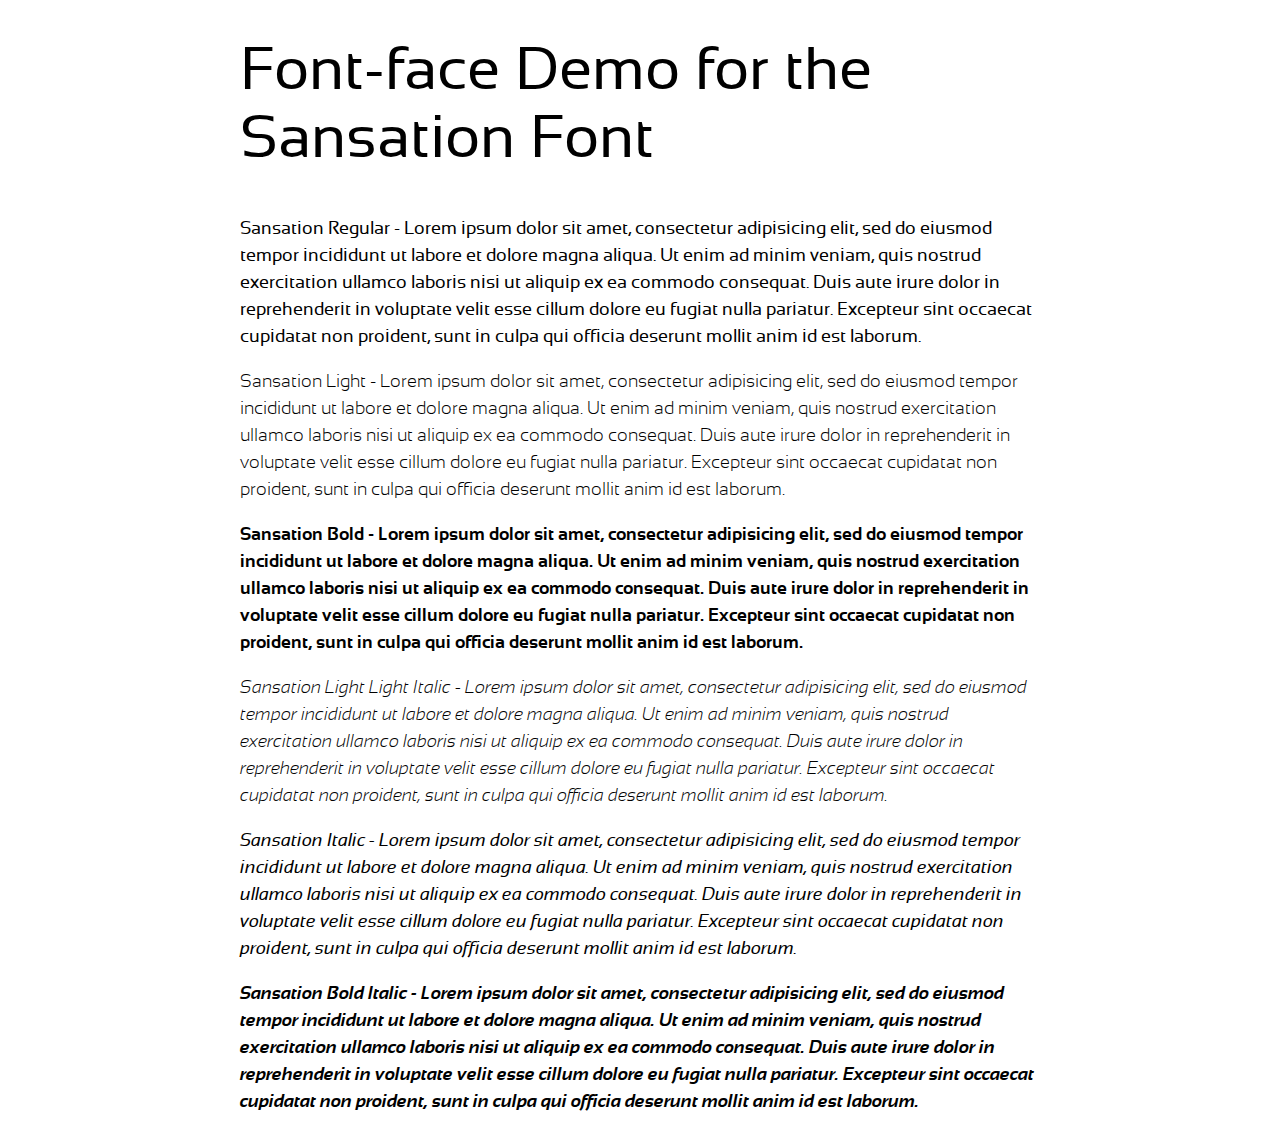
<file: css/fonts/Sansation/demo.html>
<!DOCTYPE html PUBLIC "-//W3C//DTD XHTML 1.0 Strict//EN"
	"http://www.w3.org/TR/xhtml1/DTD/xhtml1-strict.dtd">

<html xmlns="http://www.w3.org/1999/xhtml" xml:lang="en" lang="en">
<head>
	<meta http-equiv="Content-Type" content="text/html; charset=utf-8"/>

	<title>Font Face Demo</title>
	<link rel="stylesheet" href="stylesheet.css" type="text/css" charset="utf-8">
	<style type="text/css" media="screen">
		h1.fontface {font: 60px/68px 'SansationRegular', Arial, sans-serif;letter-spacing: 0;}

		p.style1 {font: 18px/27px 'SansationRegular', Arial, sans-serif;}
		p.style2 {font: 18px/27px 'SansationLight', Arial, sans-serif;}
		p.style3 {font: 18px/27px 'SansationBold', Arial, sans-serif;}
		p.style4 {font: 18px/27px 'SansationLightLightItalic', Arial, sans-serif;}
		p.style5 {font: 18px/27px 'SansationItalic', Arial, sans-serif;}
		p.style6 {font: 18px/27px 'SansationBoldItalic', Arial, sans-serif;}
		
		#container {
			width: 800px;
			margin-left: auto;
			margin-right: auto;
		}
	</style>
</head>

<body>
	<div id="container">
		<h1 class="fontface">Font-face Demo for the Sansation Font</h1>
	
	 

	<p class="style1">Sansation Regular - Lorem ipsum dolor sit amet, consectetur adipisicing elit, sed do eiusmod tempor incididunt ut labore et dolore magna aliqua. Ut enim ad minim veniam, quis nostrud exercitation ullamco laboris nisi ut aliquip ex ea commodo consequat. Duis aute irure dolor in reprehenderit in voluptate velit esse cillum dolore eu fugiat nulla pariatur. Excepteur sint occaecat cupidatat non proident, sunt in culpa qui officia deserunt mollit anim id est laborum.</p>

	 

	<p class="style2">Sansation Light - Lorem ipsum dolor sit amet, consectetur adipisicing elit, sed do eiusmod tempor incididunt ut labore et dolore magna aliqua. Ut enim ad minim veniam, quis nostrud exercitation ullamco laboris nisi ut aliquip ex ea commodo consequat. Duis aute irure dolor in reprehenderit in voluptate velit esse cillum dolore eu fugiat nulla pariatur. Excepteur sint occaecat cupidatat non proident, sunt in culpa qui officia deserunt mollit anim id est laborum.</p>

	 

	<p class="style3">Sansation Bold - Lorem ipsum dolor sit amet, consectetur adipisicing elit, sed do eiusmod tempor incididunt ut labore et dolore magna aliqua. Ut enim ad minim veniam, quis nostrud exercitation ullamco laboris nisi ut aliquip ex ea commodo consequat. Duis aute irure dolor in reprehenderit in voluptate velit esse cillum dolore eu fugiat nulla pariatur. Excepteur sint occaecat cupidatat non proident, sunt in culpa qui officia deserunt mollit anim id est laborum.</p>

	 

	<p class="style4">Sansation Light Light Italic - Lorem ipsum dolor sit amet, consectetur adipisicing elit, sed do eiusmod tempor incididunt ut labore et dolore magna aliqua. Ut enim ad minim veniam, quis nostrud exercitation ullamco laboris nisi ut aliquip ex ea commodo consequat. Duis aute irure dolor in reprehenderit in voluptate velit esse cillum dolore eu fugiat nulla pariatur. Excepteur sint occaecat cupidatat non proident, sunt in culpa qui officia deserunt mollit anim id est laborum.</p>

	 

	<p class="style5">Sansation Italic - Lorem ipsum dolor sit amet, consectetur adipisicing elit, sed do eiusmod tempor incididunt ut labore et dolore magna aliqua. Ut enim ad minim veniam, quis nostrud exercitation ullamco laboris nisi ut aliquip ex ea commodo consequat. Duis aute irure dolor in reprehenderit in voluptate velit esse cillum dolore eu fugiat nulla pariatur. Excepteur sint occaecat cupidatat non proident, sunt in culpa qui officia deserunt mollit anim id est laborum.</p>

	 

	<p class="style6">Sansation Bold Italic - Lorem ipsum dolor sit amet, consectetur adipisicing elit, sed do eiusmod tempor incididunt ut labore et dolore magna aliqua. Ut enim ad minim veniam, quis nostrud exercitation ullamco laboris nisi ut aliquip ex ea commodo consequat. Duis aute irure dolor in reprehenderit in voluptate velit esse cillum dolore eu fugiat nulla pariatur. Excepteur sint occaecat cupidatat non proident, sunt in culpa qui officia deserunt mollit anim id est laborum.</p>

		</div>
</body>
</html>
</file>
<file: css/fonts/Sansation/stylesheet.css>
/* Generated by Font Squirrel (http://www.fontsquirrel.com) on October 15, 2012 09:11:30 AM America/New_York */



@font-face {
    font-family: 'SansationRegular';
    src: url('Sansation_Regular-webfont.eot');
    src: url('Sansation_Regular-webfont.eot?#iefix') format('embedded-opentype'),
         url('Sansation_Regular-webfont.woff') format('woff'),
         url('Sansation_Regular-webfont.ttf') format('truetype'),
         url('Sansation_Regular-webfont.svg#SansationRegular') format('svg');
    font-weight: normal;
    font-style: normal;

}

@font-face {
    font-family: 'SansationLight';
    src: url('Sansation_Light-webfont.eot');
    src: url('Sansation_Light-webfont.eot?#iefix') format('embedded-opentype'),
         url('Sansation_Light-webfont.woff') format('woff'),
         url('Sansation_Light-webfont.ttf') format('truetype'),
         url('Sansation_Light-webfont.svg#SansationLight') format('svg');
    font-weight: normal;
    font-style: normal;

}

@font-face {
    font-family: 'SansationBold';
    src: url('Sansation_Bold-webfont.eot');
    src: url('Sansation_Bold-webfont.eot?#iefix') format('embedded-opentype'),
         url('Sansation_Bold-webfont.woff') format('woff'),
         url('Sansation_Bold-webfont.ttf') format('truetype'),
         url('Sansation_Bold-webfont.svg#SansationBold') format('svg');
    font-weight: normal;
    font-style: normal;

}

@font-face {
    font-family: 'SansationLightLightItalic';
    src: url('Sansation_Light_Italic-webfont.eot');
    src: url('Sansation_Light_Italic-webfont.eot?#iefix') format('embedded-opentype'),
         url('Sansation_Light_Italic-webfont.woff') format('woff'),
         url('Sansation_Light_Italic-webfont.ttf') format('truetype'),
         url('Sansation_Light_Italic-webfont.svg#SansationLightLightItalic') format('svg');
    font-weight: normal;
    font-style: normal;

}

@font-face {
    font-family: 'SansationItalic';
    src: url('Sansation_Italic-webfont.eot');
    src: url('Sansation_Italic-webfont.eot?#iefix') format('embedded-opentype'),
         url('Sansation_Italic-webfont.woff') format('woff'),
         url('Sansation_Italic-webfont.ttf') format('truetype'),
         url('Sansation_Italic-webfont.svg#SansationItalic') format('svg');
    font-weight: normal;
    font-style: normal;

}

@font-face {
    font-family: 'SansationBoldItalic';
    src: url('Sansation_Bold_Italic-webfont.eot');
    src: url('Sansation_Bold_Italic-webfont.eot?#iefix') format('embedded-opentype'),
         url('Sansation_Bold_Italic-webfont.woff') format('woff'),
         url('Sansation_Bold_Italic-webfont.ttf') format('truetype'),
         url('Sansation_Bold_Italic-webfont.svg#SansationBoldItalic') format('svg');
    font-weight: normal;
    font-style: normal;

}
</file>
